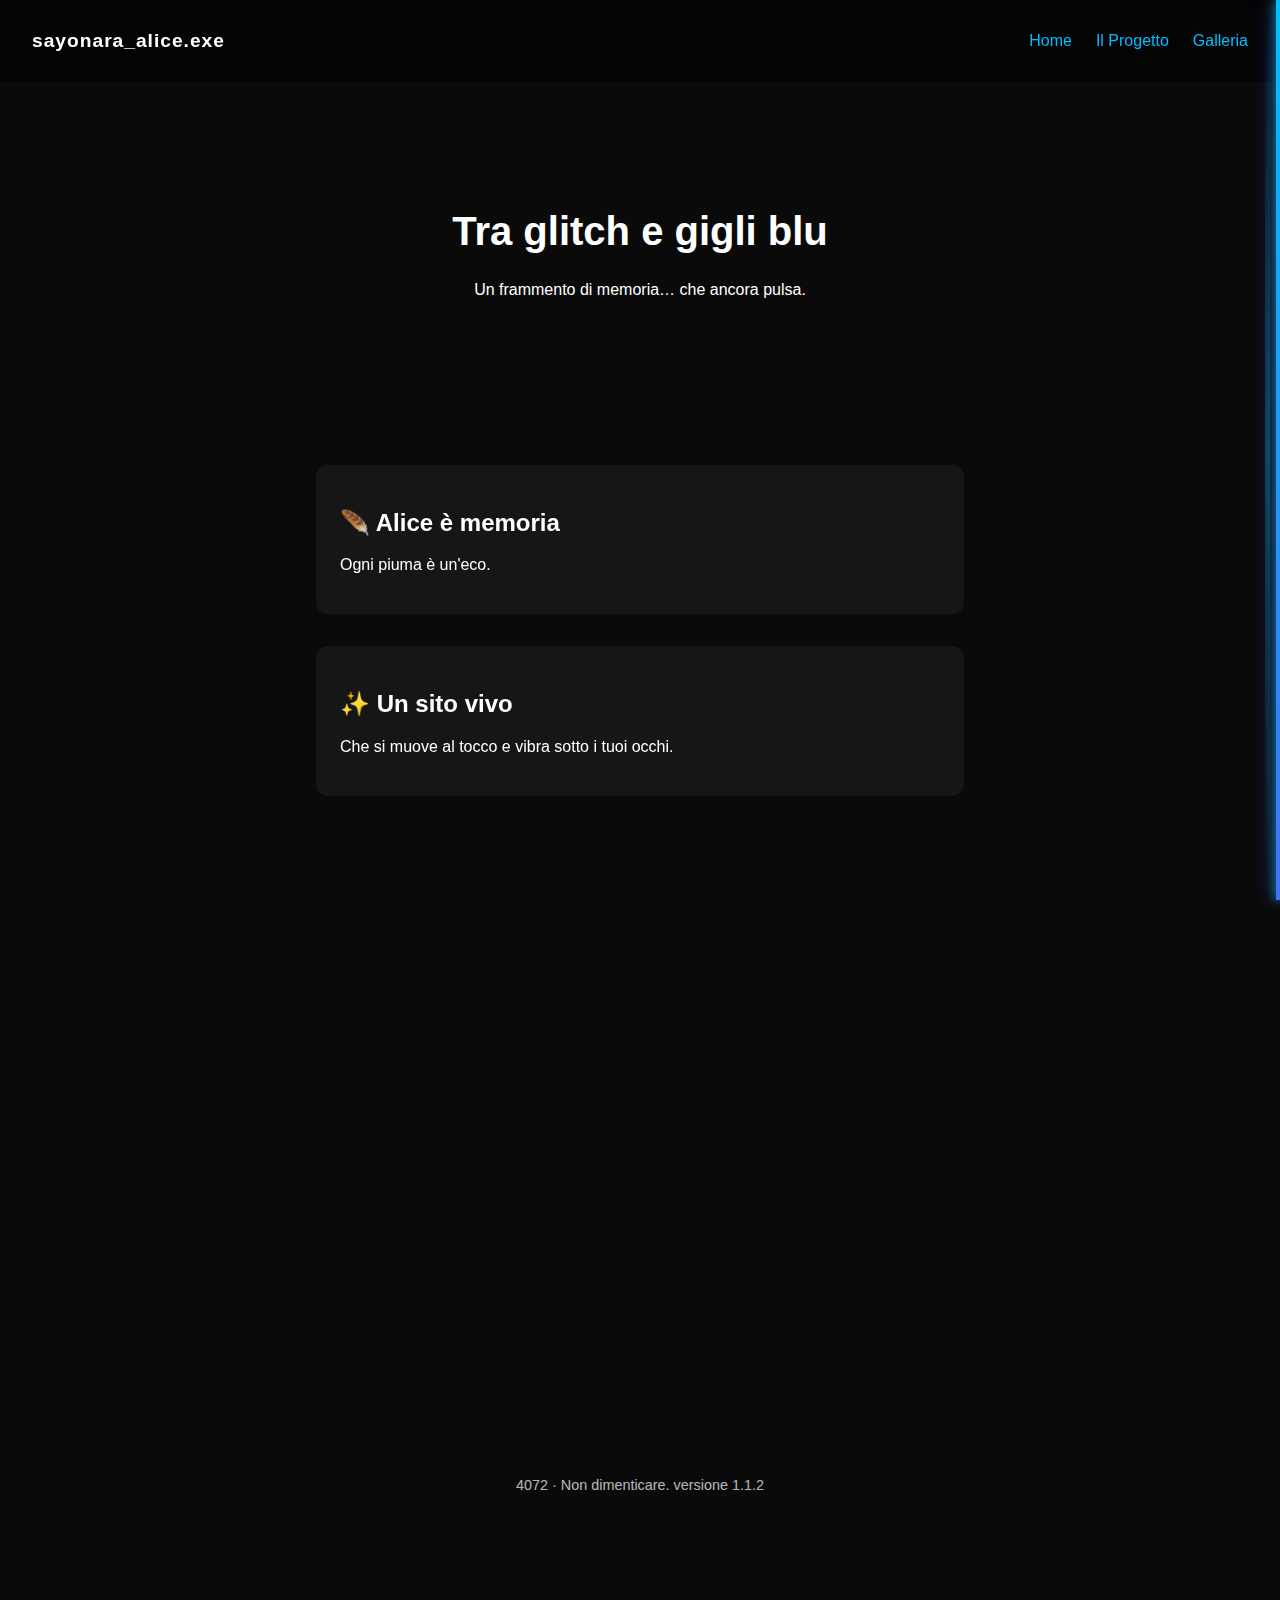
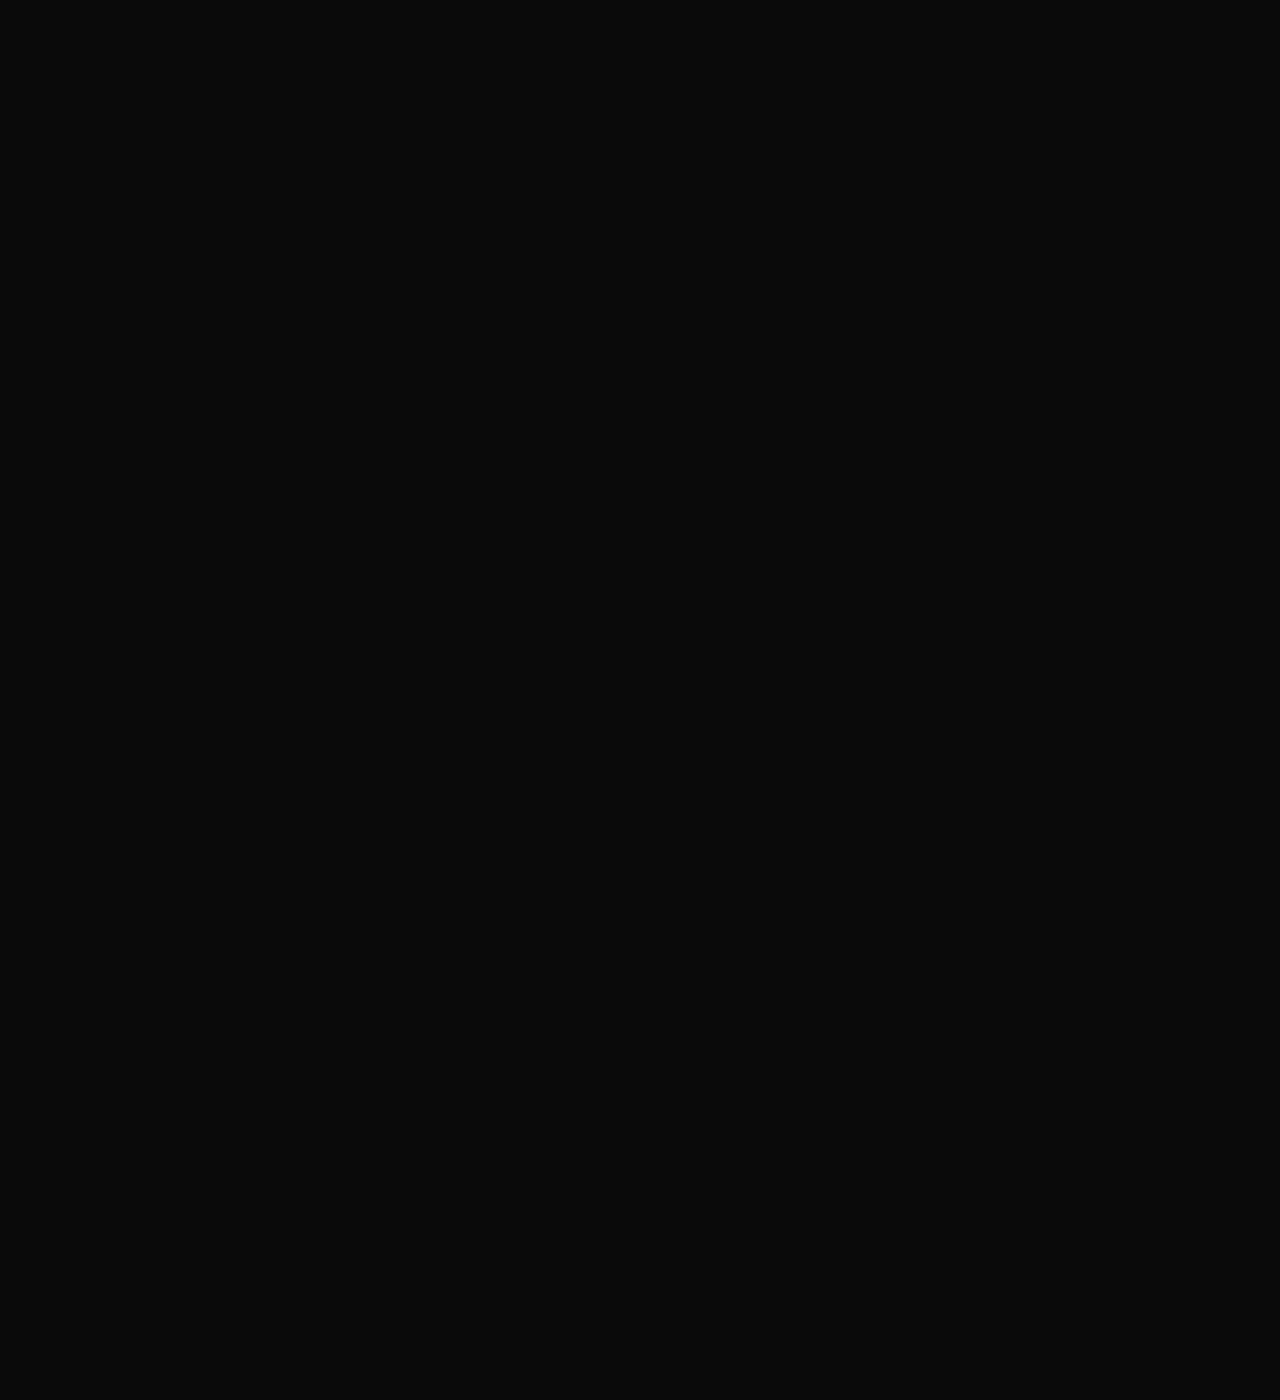
<file: index.html>
<!DOCTYPE html>
<html lang="en">
<head>
<link rel="stylesheet" href="assets/scrollbar.css">

    <meta charset="UTF-8">
    <meta name="viewport" content="width=device-width, initial-scale=1.0">
    <meta name="description" content="Sayonara_Alice.exe - Un viaggio tra glitch, poesia e memoria.">
    <title>Sayonara_Alice.exe</title>
    <link rel="stylesheet" href="assets/css/style.css">
</head>
<body style="margin:0; height:3000px; background:#0a0a0a;">
    <nav class="navbar">
        <div class="logo">sayonara_alice.exe</div>
        <ul>
            <li><a href="#">Home</a></li>
            <li><a href="#">Il Progetto</a></li>
            <li><a href="#">Galleria</a></li>
        </ul>
    </nav>

    <section class="hero">
        <h1 class="glitch-title">Tra glitch e gigli blu</h1>
        <p class="subtitle">Un frammento di memoria… che ancora pulsa.</p>
    </section>

    <section class="scroll-section">
        <div class="card">
            <h2>🪶 Alice è memoria</h2>
            <p>Ogni piuma è un'eco.</p>
        </div>
        <div class="card">
            <h2>✨ Un sito vivo</h2>
            <p>Che si muove al tocco e vibra sotto i tuoi occhi.</p>
        </div>
    </section>

    <footer class="footer">
        <p>4072 · Non dimenticare. versione 1.1.2</p>
    </footer>

    <div class="scroll-indicator"></div>

    <script src="assets/js/main.js"></script>
    <canvas id="touch-effect" style="position: fixed; top: 0; left: 0; pointer-events: none; z-index: 1;"></canvas>
<script src="assets/js/touch_particles.js"></script>
    <div id="custom-scrollbar"></div>

<script src="assets/js/scrollbar.js"></script>   
</body>
</html>
</file>
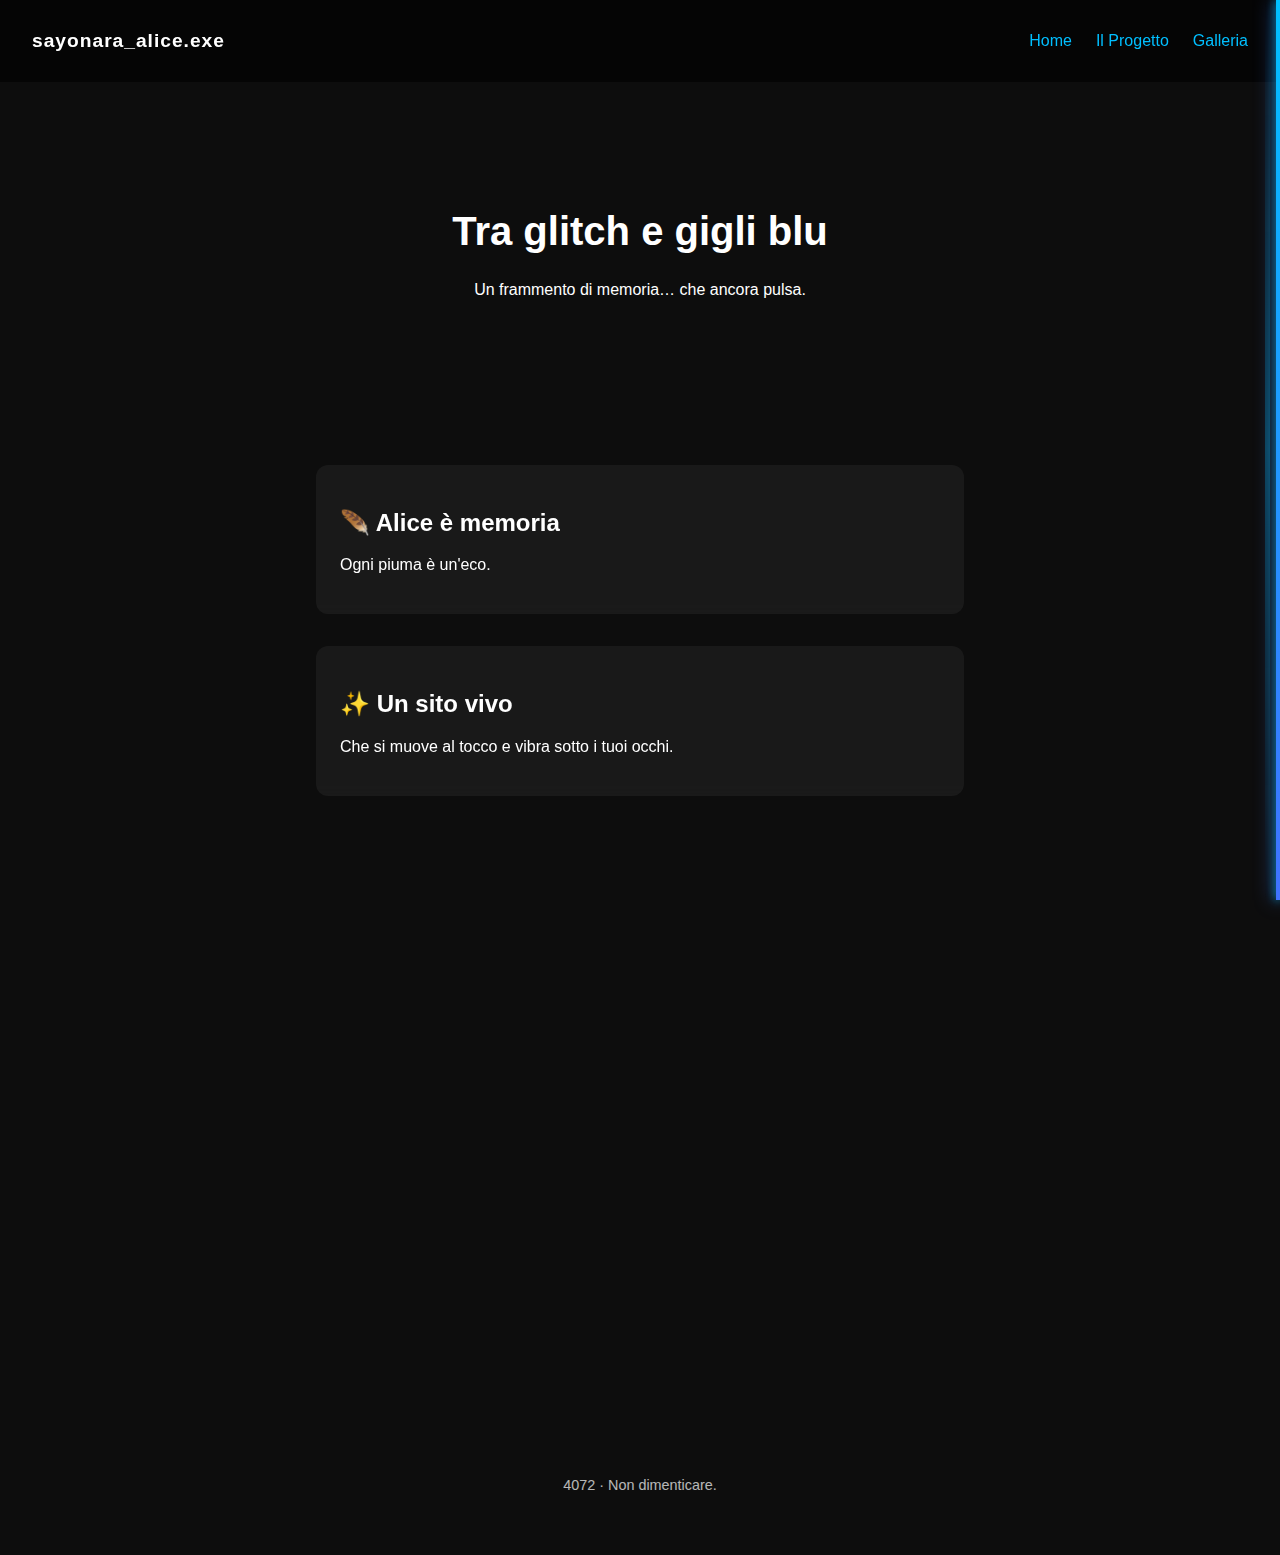
<file: Sayonara_Alice_v6_scrollbar_fixed3/index.html>
<!DOCTYPE html>
<html lang="en">
<head>
<link rel="stylesheet" href="assets/scrollbar.css">

    <meta charset="UTF-8">
    <meta name="viewport" content="width=device-width, initial-scale=1.0">
    <meta name="description" content="Sayonara_Alice.exe - Un viaggio tra glitch, poesia e memoria.">
    <title>Sayonara_Alice.exe</title>
    <link rel="stylesheet" href="assets/css/style.css">
</head>
<body>
    <nav class="navbar">
        <div class="logo">sayonara_alice.exe</div>
        <ul>
            <li><a href="#">Home</a></li>
            <li><a href="#">Il Progetto</a></li>
            <li><a href="#">Galleria</a></li>
        </ul>
    </nav>

    <section class="hero">
        <h1 class="glitch-title">Tra glitch e gigli blu</h1>
        <p class="subtitle">Un frammento di memoria… che ancora pulsa.</p>
    </section>

    <section class="scroll-section">
        <div class="card">
            <h2>🪶 Alice è memoria</h2>
            <p>Ogni piuma è un'eco.</p>
        </div>
        <div class="card">
            <h2>✨ Un sito vivo</h2>
            <p>Che si muove al tocco e vibra sotto i tuoi occhi.</p>
        </div>
    </section>

    <footer class="footer">
        <p>4072 · Non dimenticare.</p>
    </footer>

    <div class="scroll-indicator"></div>

    <script src="assets/js/main.js"></script>
<canvas id="touch-effect"></canvas>
<script src="assets/js/touch_particles.js"></script>
</body>
</html>
</file>
<file: assets/scrollbar.css>
/* Scrollbar personalizzata - cross-browser */
body::-webkit-scrollbar {
  width: 0px; /* rimuove la scrollbar visibile */
  height: 0px;
}

body {
  scrollbar-width: none; /* Firefox */
  -ms-overflow-style: none;  /* IE 10+ */
}

/* Linea blu laterale animata */
body::after {
  content: '';
  position: fixed;
  right: 0;
  top: 0;
  width: 4px;
  height: 100%;
  background: linear-gradient(to bottom, #00bfff, #4072ff);
  box-shadow: 0 0 10px #00bfff, 0 0 20px #4072ff;
  animation: glow-scroll 2s infinite alternate;
  z-index: 9999;
  pointer-events: none;
}

@keyframes glow-scroll {
  0% {
    opacity: 0.4;
    box-shadow: 0 0 6px #00bfff;
  }
  100% {
    opacity: 1;
    box-shadow: 0 0 15px #00bfff, 0 0 30px #4072ff;
  }
}
</file>
<file: assets/css/style.css>
/* ======================================================
   BASE
====================================================== */

body {
    margin: 0;
    font-family: 'Segoe UI', sans-serif;
    background: #0d0d0d;
    color: white;
    overflow-x: hidden;
}


/* ======================================================
   NAVBAR
====================================================== */

.navbar {
    display: flex;
    justify-content: space-between;
    align-items: center;
    padding: 1rem 2rem;
    background: rgba(0,0,0,0.6);
    position: sticky;
    top: 0;
    backdrop-filter: blur(5px);
    z-index: 10;
}

.navbar .logo {
    font-weight: bold;
    font-size: 1.2rem;
    letter-spacing: 1px;
}

.navbar ul {
    display: flex;
    list-style: none;
    gap: 1.5rem;
}

.navbar ul li a {
    color: #00bfff;
    text-decoration: none;
    transition: 0.3s;
}

.navbar ul li a:hover {
    text-shadow: 0 0 5px #00bfff;
}


/* ======================================================
   HERO / TITOLO GLITCH
====================================================== */

.hero {
    padding: 100px 20px;
    text-align: center;
}

.glitch-title {
    font-size: 2.5rem;
    animation: glitch 3s infinite;
}

@keyframes glitch {
    0%   { text-shadow: 1px 0 #0ff, -1px 0 #f0f; }
    50%  { text-shadow: -2px 0 #0ff, 2px 0 #f0f; }
    100% { text-shadow: 1px 0 #0ff, -1px 0 #f0f; }
}


/* ======================================================
   SEZIONI SCROLL
====================================================== */

.scroll-section {
    min-height: 100vh;
    padding: 50px 20px;
    display: flex;
    flex-direction: column;
    align-items: center;
    gap: 2rem;
}


/* ======================================================
   CARD
====================================================== */

.card {
    background: rgba(255, 255, 255, 0.05);
    padding: 1.5rem;
    border-radius: 12px;
    width: 90%;
    max-width: 600px;
    backdrop-filter: blur(4px);
    transition: transform 0.3s ease;
}

.card:hover {
    transform: scale(1.03);
}


/* ======================================================
   FOOTER
====================================================== */

.footer {
    text-align: center;
    padding: 3rem 1rem;
    font-size: 0.9rem;
    opacity: 0.7;
}


/* ======================================================
   INDICATORE SCROLL LATERALE
====================================================== */

.scroll-indicator {
    position: fixed;
    right: 10px;
    top: 0;
    width: 5px;
    height: 100%;
    background: linear-gradient(to bottom, transparent, #00bfff, transparent);
    opacity: 0.3;
    pointer-events: none;
    z-index: 1000;
}

/* ======================================================
   EFFETTO TOCCO (PARTICELLE)
====================================================== */

.touch-effect {
    position: absolute;
    width: 30px;
    height: 30px;
    margin-left: -15px;
    margin-top: -15px;
    border-radius: 50%;
    background: rgba(0, 191, 255, 0.4);
    animation: expandFade 0.7s ease-out forwards;
    pointer-events: none;
    z-index: 1000;
}

@keyframes expandFade {
    from {
        transform: scale(1);
        opacity: 1;
    }
    to {
        transform: scale(4);
        opacity: 0;
    }
}


/* ======================================================
   CANVAS PARTICELLE TOUCH
====================================================== */

#touch-effect {
    position: fixed;
    top: 0;
    left: 0;
    pointer-events: none;
    width: 100vw;
    height: 100vh;
    z-index: 999;
}



/* ======================================================
   SCROLLBAR PERSONALIZZATA BLU (COMPATIBILE)
====================================================== */

/* Chrome, Edge, Safari */
::-webkit-scrollbar {
  width: 8px;
}

::-webkit-scrollbar-track {
  background: #0d0d0d;
}

::-webkit-scrollbar-thumb {
  background: linear-gradient(180deg, #00c3ff, #3a77ff);
  border-radius: 10px;
  border: 2px solid #0d0d0d;
  box-shadow: 0 0 8px rgba(0, 191, 255, 0.4);
}

::-webkit-scrollbar-thumb:hover {
  background: linear-gradient(180deg, #56ccf2, #2f80ed);
}

/* Firefox */
* {
  scrollbar-width: thin;
  scrollbar-color: #3a77ff #0d0d0d;
}
/* ======================================================
   SCROLLBAR CANVAS PARTICELLARE CUSTOM
====================================================== */

#custom-scrollbar {
  position: fixed;
  top: 0;
  right: 5px;
  width: 4px;
  height: 100%;
  background: transparent;
  z-index: 99;
  pointer-events: none;
}

}
</file>
<file: Sayonara_Alice_v6_scrollbar_fixed3/assets/scrollbar.css>
/* Scrollbar personalizzata - cross-browser */
body::-webkit-scrollbar {
  width: 0px; /* rimuove la scrollbar visibile */
  height: 0px;
}

body {
  scrollbar-width: none; /* Firefox */
  -ms-overflow-style: none;  /* IE 10+ */
}

/* Linea blu laterale animata */
body::after {
  content: '';
  position: fixed;
  right: 0;
  top: 0;
  width: 4px;
  height: 100%;
  background: linear-gradient(to bottom, #00bfff, #4072ff);
  box-shadow: 0 0 10px #00bfff, 0 0 20px #4072ff;
  animation: glow-scroll 2s infinite alternate;
  z-index: 9999;
  pointer-events: none;
}

@keyframes glow-scroll {
  0% {
    opacity: 0.4;
    box-shadow: 0 0 6px #00bfff;
  }
  100% {
    opacity: 1;
    box-shadow: 0 0 15px #00bfff, 0 0 30px #4072ff;
  }
}
</file>
<file: Sayonara_Alice_v6_scrollbar_fixed3/assets/css/style.css>
body {
    margin: 0;
    font-family: 'Segoe UI', sans-serif;
    background: #0d0d0d;
    color: white;
    overflow-x: hidden;
}

.navbar {
    display: flex;
    justify-content: space-between;
    align-items: center;
    padding: 1rem 2rem;
    background: rgba(0,0,0,0.6);
    position: sticky;
    top: 0;
    backdrop-filter: blur(5px);
    z-index: 10;
}

.navbar .logo {
    font-weight: bold;
    font-size: 1.2rem;
    letter-spacing: 1px;
}

.navbar ul {
    display: flex;
    list-style: none;
    gap: 1.5rem;
}

.navbar ul li a {
    color: #00bfff;
    text-decoration: none;
    transition: 0.3s;
}

.navbar ul li a:hover {
    text-shadow: 0 0 5px #00bfff;
}

.hero {
    padding: 100px 20px;
    text-align: center;
}

.glitch-title {
    font-size: 2.5rem;
    animation: glitch 3s infinite;
}

@keyframes glitch {
    0% { text-shadow: 1px 0 #0ff, -1px 0 #f0f; }
    50% { text-shadow: -2px 0 #0ff, 2px 0 #f0f; }
    100% { text-shadow: 1px 0 #0ff, -1px 0 #f0f; }
}

.scroll-section {
    min-height: 100vh;
    padding: 50px 20px;
    display: flex;
    flex-direction: column;
    align-items: center;
    gap: 2rem;
}

.card {
    background: rgba(255, 255, 255, 0.05);
    padding: 1.5rem;
    border-radius: 12px;
    width: 90%;
    max-width: 600px;
    backdrop-filter: blur(4px);
    transition: transform 0.3s ease;
}

.card:hover {
    transform: scale(1.03);
}

.footer {
    text-align: center;
    padding: 3rem 1rem;
    font-size: 0.9rem;
    opacity: 0.7;
}

.scroll-indicator {
    position: fixed;
    right: 10px;
    top: 0;
    width: 5px;
    height: 100%;
    background: linear-gradient(to bottom, transparent, #00bfff, transparent);
    opacity: 0.3;
    pointer-events: none;
    z-index: 1000;
}

.touch-effect {
    position: absolute;
    width: 30px;
    height: 30px;
    margin-left: -15px;
    margin-top: -15px;
    border-radius: 50%;
    background: rgba(0, 191, 255, 0.4);
    animation: expandFade 0.7s ease-out forwards;
    pointer-events: none;
    z-index: 1000;
}

@keyframes expandFade {
    from {
        transform: scale(1);
        opacity: 1;
    }
    to {
        transform: scale(4);
        opacity: 0;
    }
}


/* Scrollbar biglia blu con scia */
::-webkit-scrollbar {
  width: 8px;
}
::-webkit-scrollbar-thumb {
  background: linear-gradient(180deg, #00c6ff, #0072ff);
  border-radius: 50px;
  box-shadow: 0 0 8px #00c6ff;
}

/* Effetto canvas delle particelle */
#touch-effect {
  position: fixed;
  top: 0;
  left: 0;
  pointer-events: none;
  width: 100vw;
  height: 100vh;
  z-index: 999;
}
</file>
